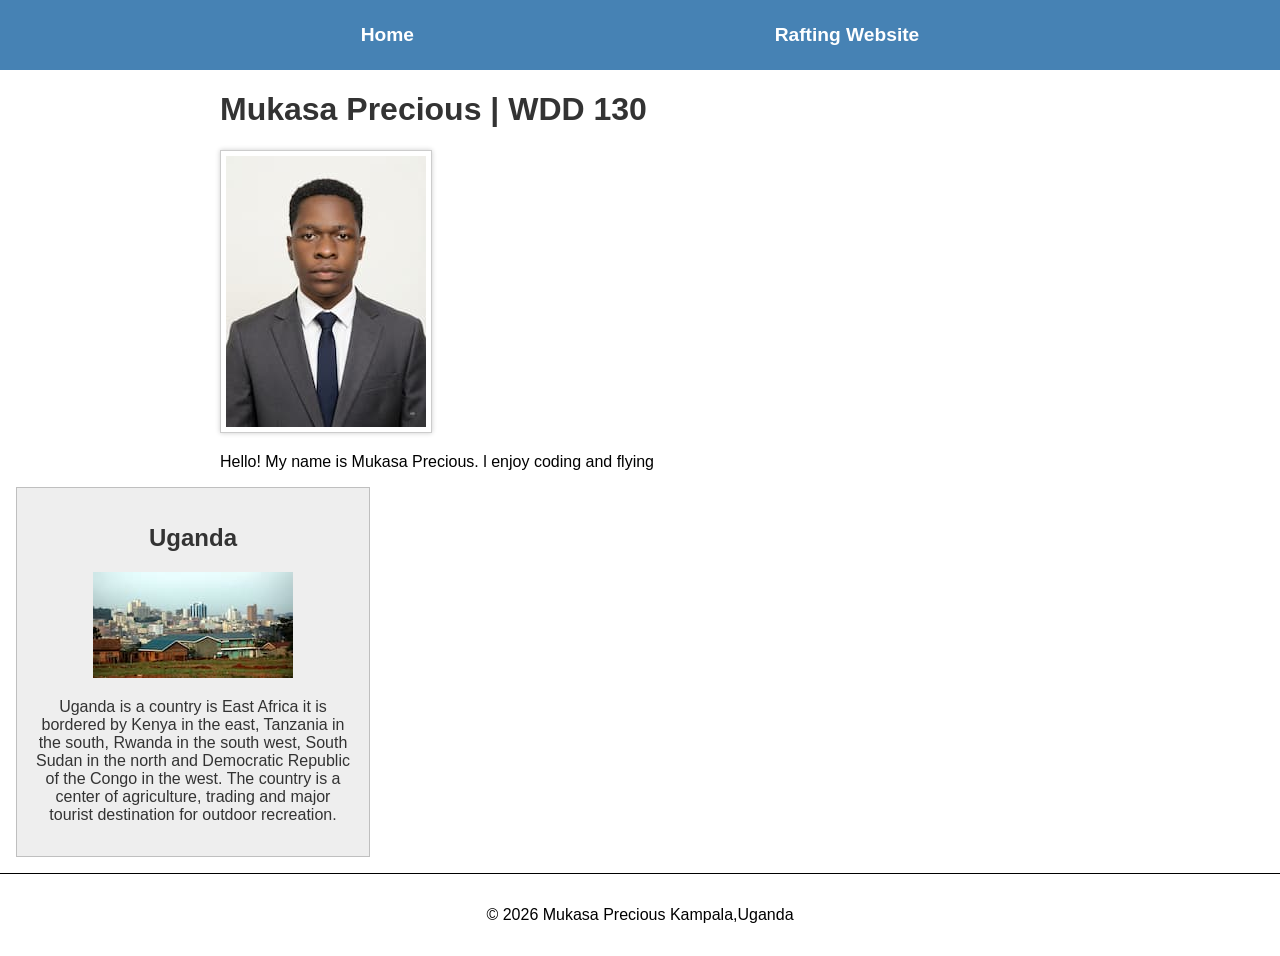
<file: index.html>
<!DOCTYPE html>
<html lang="en-US">

<head>
    <meta charset="UTF-8">
    <meta name="viewport" content="width=device-width, initial-scale=1.0">
    <title> Mukasa Precious | WDD 130</title>
    <meta name="description"
      content="Mukasa Precious  WDD 130 course home page showcasing my web development projects and background.">
    <meta name="author" content="Mukasa Precious">
    <link rel="stylesheet" href="styles/styles.css">
</head>

<div>
    <header>
        <nav>
            <a href="#">Home</a>
            <a href="wwr/about.html">Rafting Website</a>
        </nav>
    </header>
    <div class="grid">
        <main>
            <h1>Mukasa Precious | WDD 130</h1>
            <img src="images/profile.jpg" alt="Mukasa Precious" width="200">
            <p>Hello! My name is Mukasa Precious. l enjoy coding and flying</p>
        </main>
        <aside>
            <h2>Uganda</h2>
            <img src="images/uganda.jpg" alt="Uganda city 2006">
            <p>Uganda is a country is East Africa it is bordered by Kenya in the east, Tanzania in
                the
                south, Rwanda in the south west, South Sudan in the north and Democratic Republic of
                the
                Congo in the west. The country is a center of agriculture, trading and major tourist
                destination for outdoor recreation.</p>
        </aside>
    </div>

    <footer>
        <p>© 2026 Mukasa Precious Kampala,Uganda</p>
    </footer>
    </body>

</html>
</file>
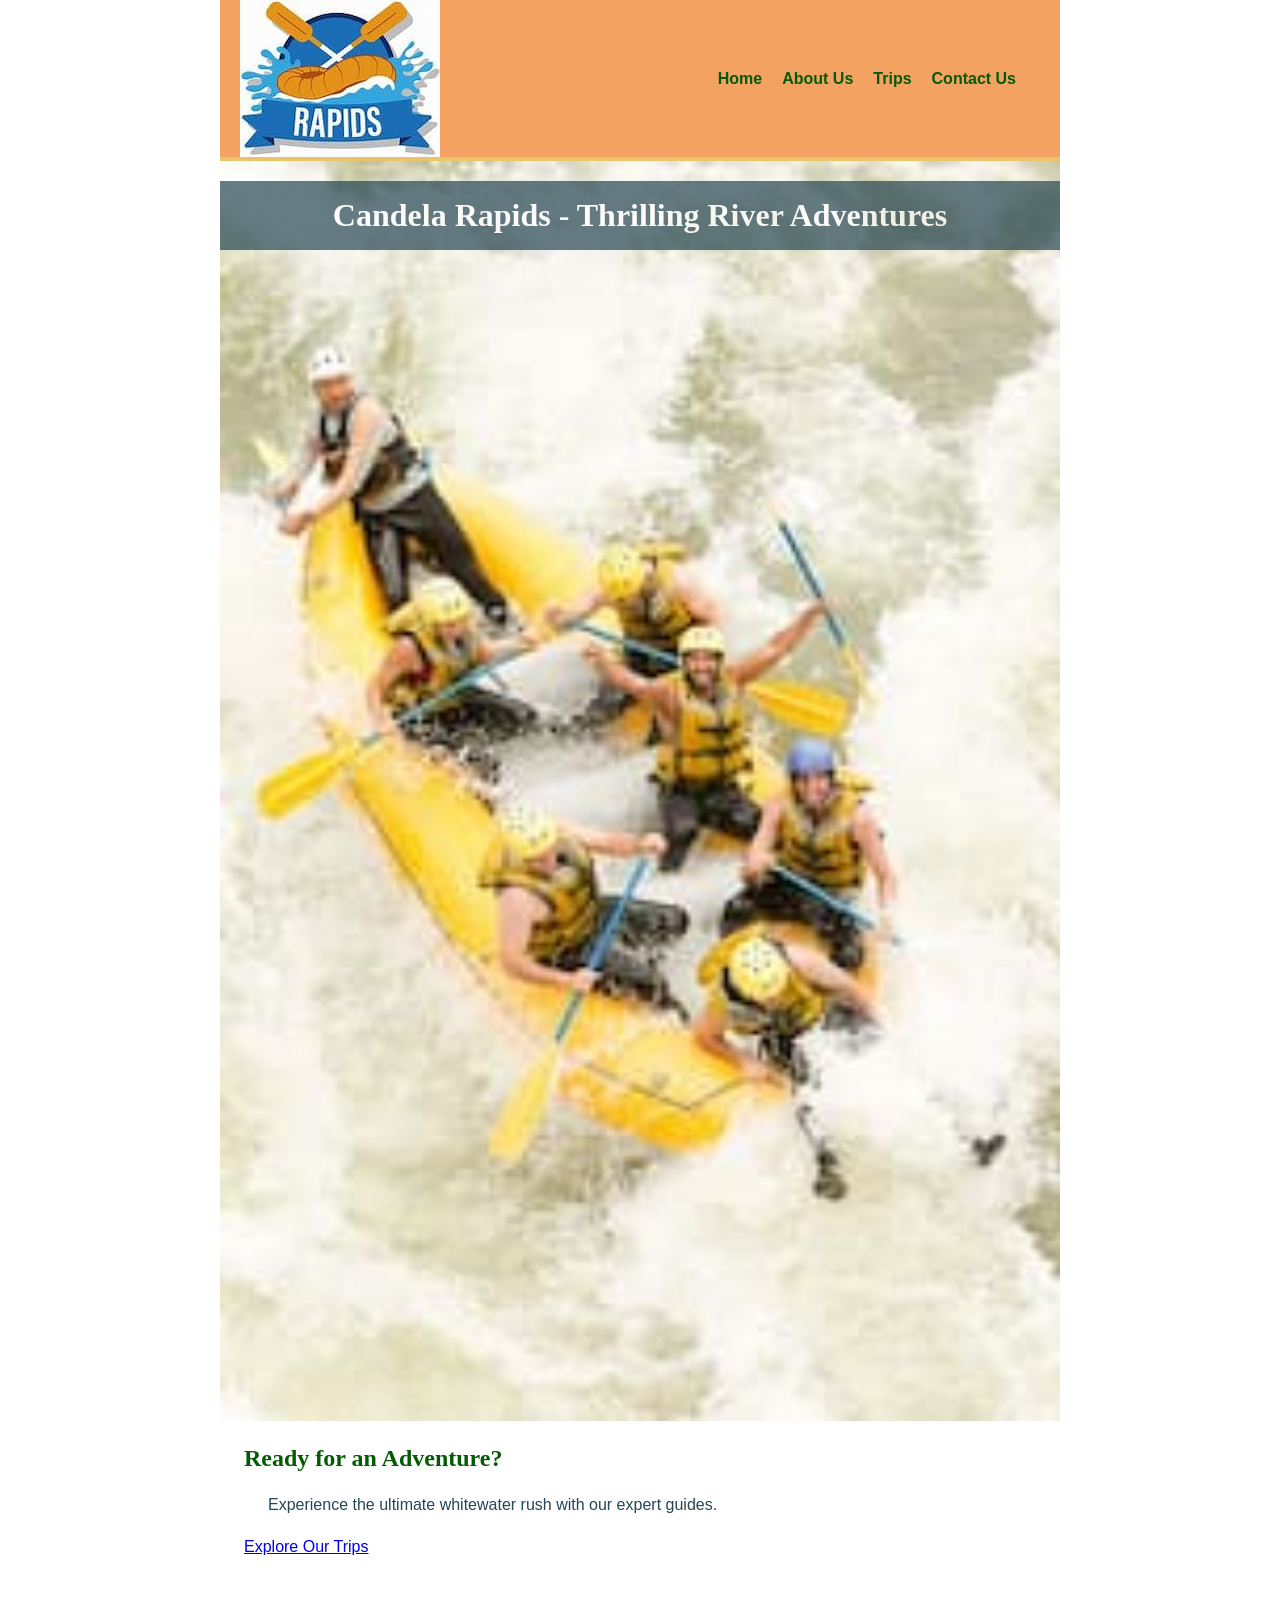
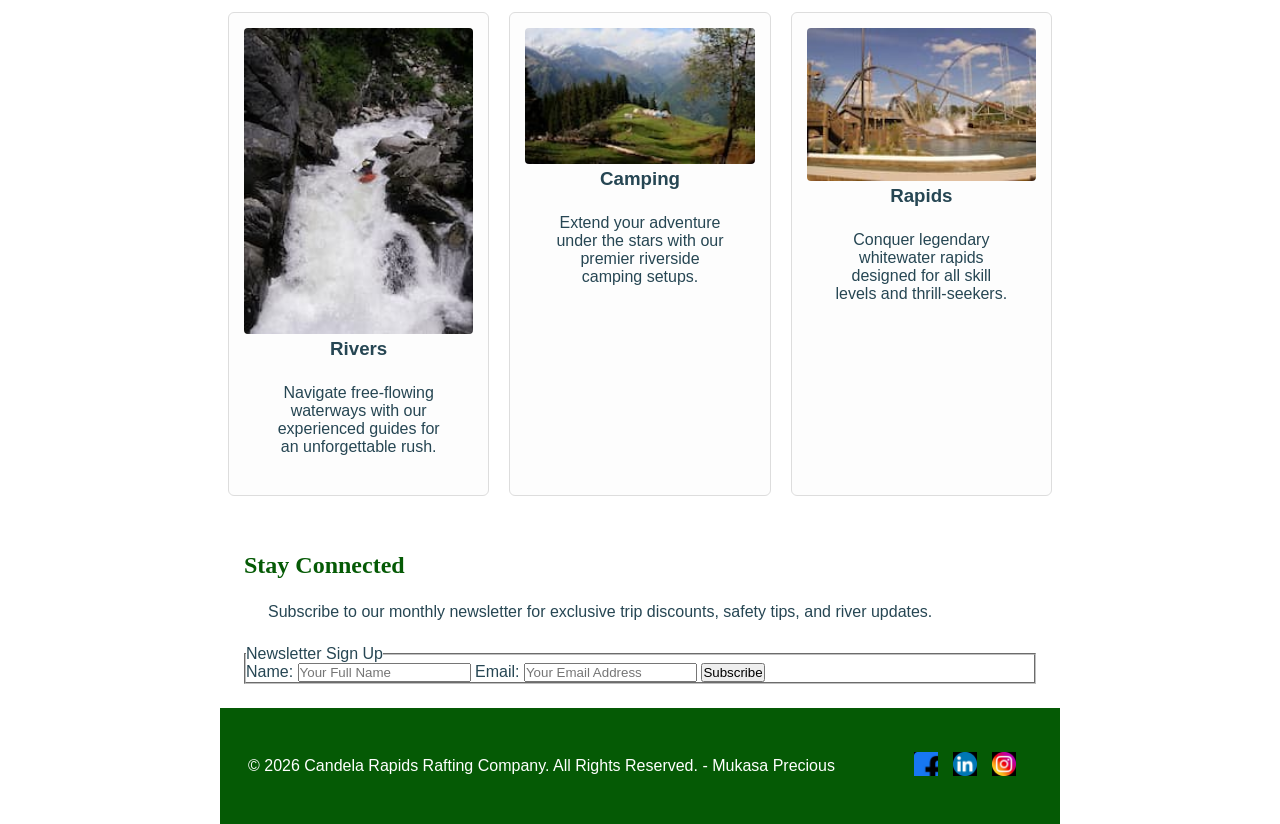
<file: wwr/index.html>
<!DOCTYPE html>
<html lang="en-US">

<head>
    <meta charset="UTF-8">
    <meta name="viewport" content="width=device-width, initial-scale=1.0">
    <title> Candela Rapids Rafting Company | Home</title>
    <meta name="description"
      content="Welcome to Candela Rapids Rafting Company. Discover epic river adventures, expert guides, and unforgettable outdoor experiences in Uganda.">
    <meta name="author" content="Mukasa Precious">
    <link rel="stylesheet" href="styles/rafting.css">
</head>

<body>
    <header>
        <img src="images/logo.jpg" alt="Rafting Site Logo">
        <nav>
            <ul>
                <li><a href="index.html">Home</a></li>
                <li><a href="about.html">About Us</a></li>
                <li><a href="trips.html">Trips</a></li>
                <li><a href="contact.html">Contact Us</a></li>
            </ul>
        </nav>
    </header>
    <main>
        <div class="hero">
            <img src="images/hero.jpg" alt="Whitewater Rafting Adventure">
            <h1>Candela Rapids - Thrilling River Adventures</h1>
            <section class="cta">
                <h2>Ready for an Adventure?</h2>
                <p>Experience the ultimate whitewater rush with our expert guides.</p>
                <a href="trips.html" class="cta-button">Explore Our Trips</a>
            </section>
        </div>
        <section class="home-grid">
            <div class="card">
                <img src="images/rivers.jpg" alt="Whitewater Rivers">
                <h3>Rivers</h3>
                <p>Navigate free-flowing waterways with our experienced guides for an unforgettable
                    rush.
                </p>
            </div>
            <div class="card">
                <img src="images/camping.jpg" alt="Rafting Camping Experience">
                <h3>Camping</h3>
                <p>Extend your adventure under the stars with our premier riverside camping setups.
                </p>
            </div>
            <div class="card">
                <img src="images/rapids.jpg" alt="Thrilling Rapids">
                <h3>Rapids</h3>
                <p>Conquer legendary whitewater rapids designed for all skill levels and
                    thrill-seekers.</p>
            </div>
        </section>
        <section class="newsletter-section">
            <h2>Stay Connected</h2>
            <p>Subscribe to our monthly newsletter for exclusive trip discounts, safety tips, and
                river
                updates.</p>
            <form action="#" method="post">
                <fieldset>
                    <legend>Newsletter Sign Up</legend>

                    <label for="newsletter-name">Name:</label>
                    <input type="text" id="newsletter-name" name="name" placeholder="Your Full Name"
                      required>

                    <label for="newsletter-email">Email:</label>
                    <input type="email" id="newsletter-email" name="email"
                      placeholder="Your Email Address" required>

                    <button type="submit">Subscribe</button>
                </fieldset>
            </form>
        </section>
    </main>
    </main>

    <footer>
        <p>&copy; 2026 Candela Rapids Rafting Company. All Rights Reserved. - Mukasa Precious</p>
        <nav class="socialmedia">
            <a href="https://facebook.com">
                <img src="images/facebook.jpg" alt="Facebook Icon">
            </a>
            <a href="https://linkedin.com">
                <img src="images/linkedin.jpg" alt="LinkedIn Icon">
            </a>
            <a href="https://instagram.com">
                <img src="images/instagram.jpg" alt="Instagram Icon">
            </a>
        </nav>
    </footer>
</body>

</html>
</body>
</file>
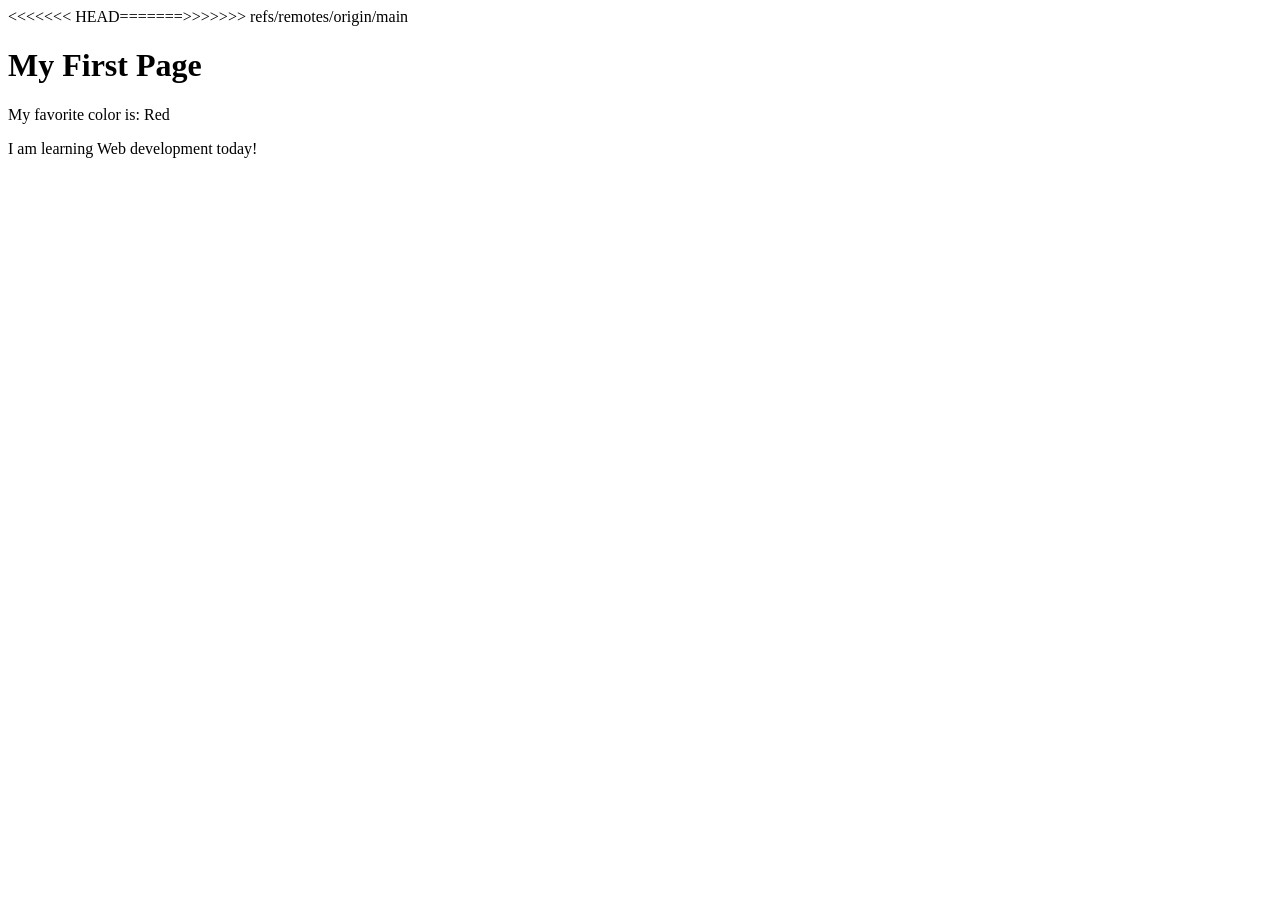
<file: week01/first-page.html>
<!DOCTYPE html>
<html lang="en">
<<<<<<< HEAD=======>>>>>>> refs/remotes/origin/main

    <head>
        <meta charset="UTF-8">
        <meta name="viewport" content="width=device-width, initial-scale=1.0">
        <title>My First Page</title>
    </head>

    <body>
        <h1>My First Page</h1>
        <p>My favorite color is: Red </p>
        <p> I am learning Web development today!</p>
    </body>

</html>
</file>
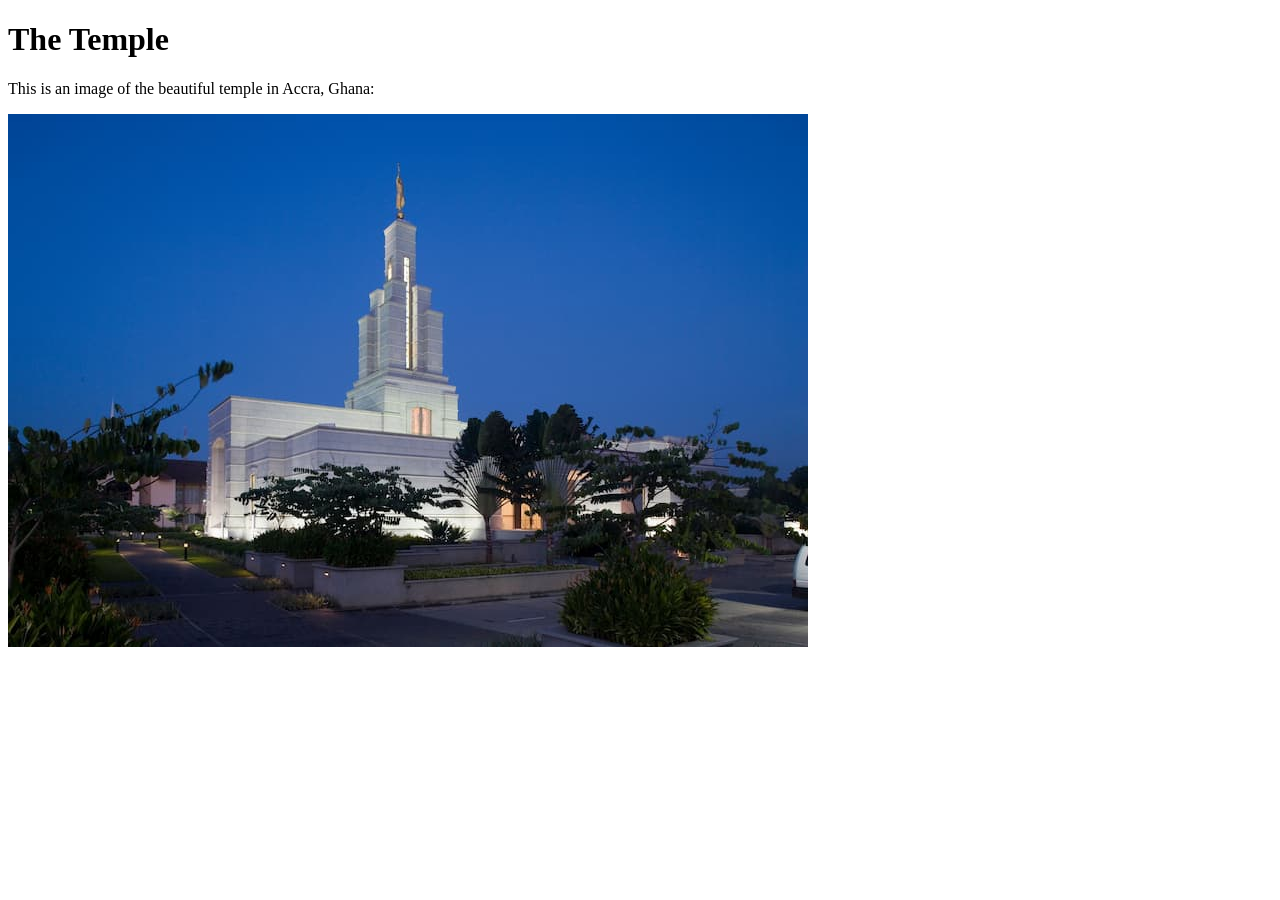
<file: week01/images-solution.html>
<!DOCTYPE html>
<html lang="en">
<head>
    <meta charset="UTF-8">
    <meta name="viewport" content="width=device-width, initial-scale=1.0">
    <title>Temple Image</title>
</head>
<body>
    <h1>The Temple</h1>
    <p>This is an image of the beautiful temple in Accra, Ghana:</p>
    <img src="images/temple-small.jpg" alt="The Accra Ghana Temple">
    
</body>
</html>
</file>
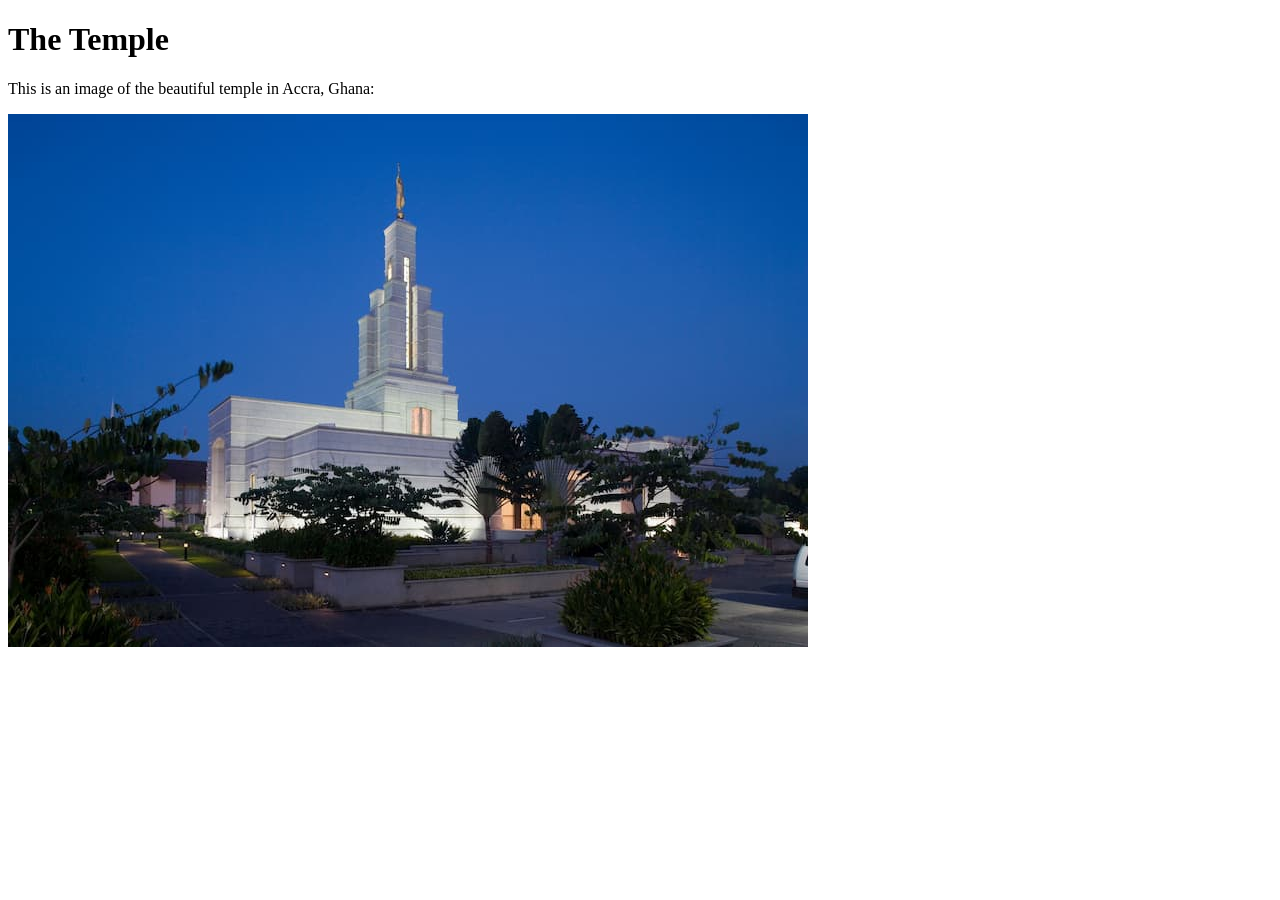
<file: week01/images.html>
<!DOCTYPE html>
<html lang="en">

<head>
    <meta charset="UTF-8">
    <meta name="viewport" content="width=device-width, initial-scale=1.0">
    <title>Temple Image</title>
</head>

<body>
    <h1>The Temple</h1>
    <p>This is an image of the beautiful temple in Accra, Ghana:</p>
    <img src="images/temple-small.jpg" alt="The Accra Ghana Temple">

</body>

</html>
</file>
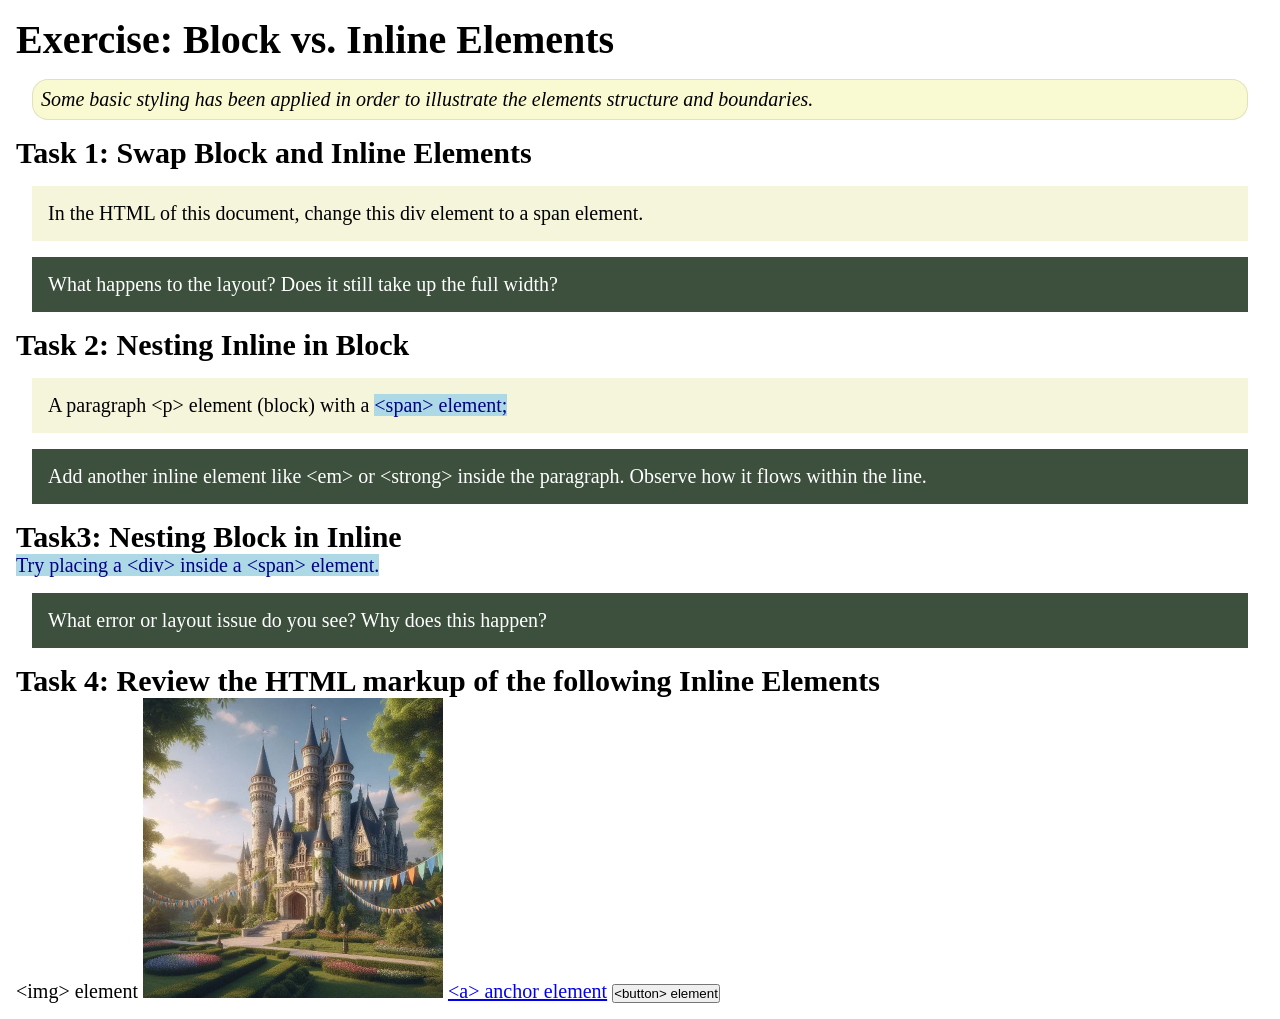
<file: week02/block-vs-inline.html>
<!DOCTYPE html>
<html lang="en">

<head>
    <meta charset="UTF-8">
    <meta name="viewport" content="width=device-width, initial-scale=1.0">
    <title>Exercise: Block vs. Inline Elements</title>
    <link rel="stylesheet" href="styles/block-vs-inline.css">
</head>

<body>
    <main>
        <h1>Exercise: Block vs. Inline Elements</h1>
        <p class="note">Some basic styling has been applied in order to illustrate the elements structure and
            boundaries.</p>

        <h2>Task 1: Swap Block and Inline Elements</h2>
        <div>In the HTML of this document, change this div element to a span element.</div>

        <p class="question">What happens to the layout? Does it still take up the full width?</p>

        <h2>Task 2: Nesting Inline in Block</h2>
        <p>A paragraph &lt;p&gt; element (block) with a <span>&lt;span&gt; element;</span></p>
        <p class="question">Add another inline element like &lt;em&gt; or &lt;strong&gt; inside the paragraph. Observe
            how it flows within the line.</p>

        <h2>Task3: Nesting Block in Inline</h2>
        <span>Try placing a &lt;div&gt; inside a &lt;span&gt; element.</span>
            <p class="question">What error or layout issue do you see? Why does this happen?</p>


            <h2>Task 4: Review the HTML markup of the following Inline Elements</h2>
        &lt;img&gt; element
        <img src="images/castle.webp" alt="placeholder image (images are inline)" width="300" height="300">
        <a href="https://churchofjesuschrist.org">&lt;a&gt; anchor element</a>
        <button type="button">&lt;button&gt; element</button>
    </main>
</body>

</html>
</file>
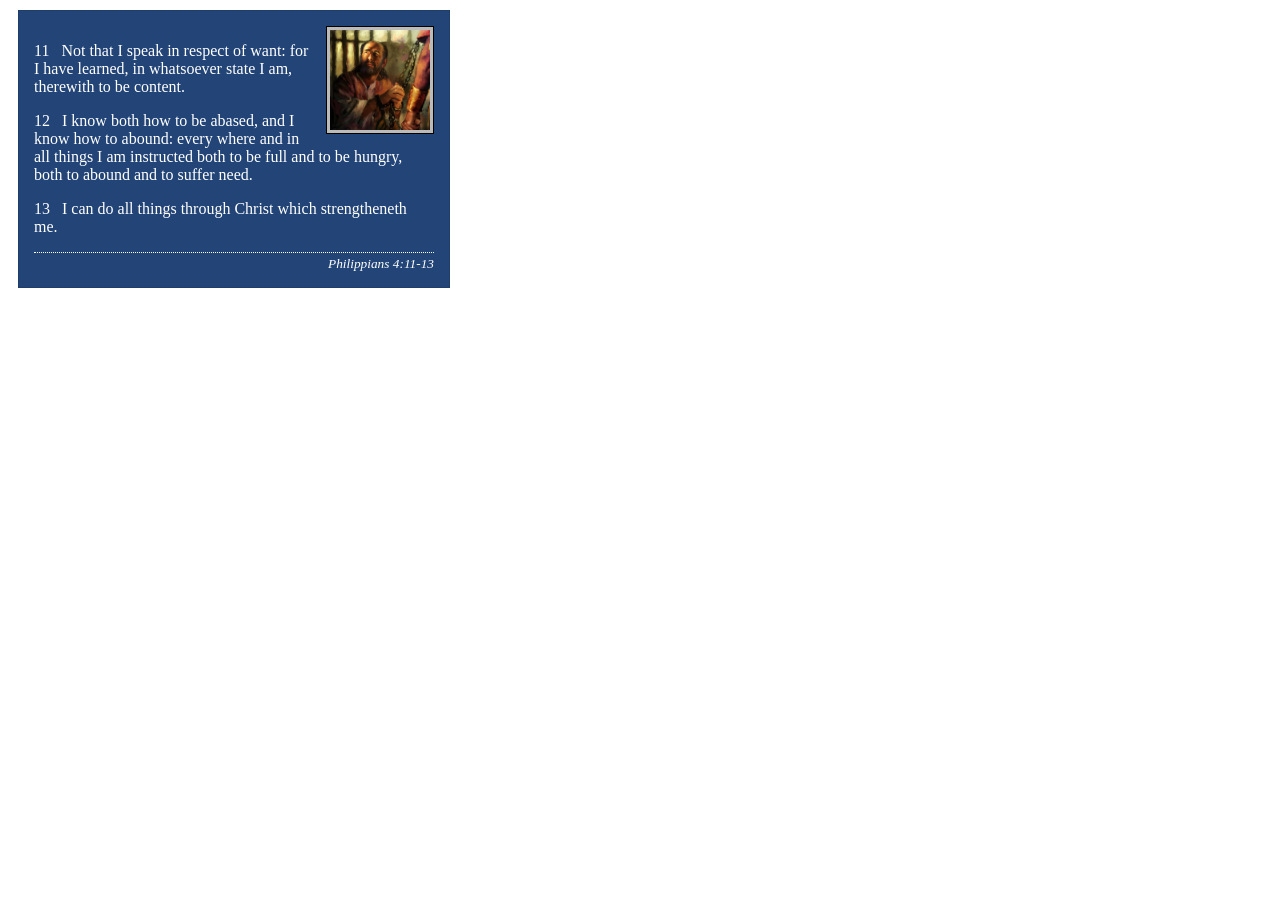
<file: week02/box-model-solution.html>
<!DOCTYPE html>
<html lang="en">
<head>
    <meta charset="UTF-8">
    <meta name="viewport" content="width=device-width, initial-scale=1.0">
    <title>Box Model Activity</title>
    <link rel="stylesheet" href="styles/box-model-solution.css">
</head>
<body>
    <main>
        <div class="callout">
            <img src="images/apostle-paul-imprisoned.webp" alt="Paul the Apostle - Imprisoned in Rome" width="200" height="200">
            <blockquote>
                <p>11 &nbsp; Not that I speak in respect of want: for I have learned, in whatsoever state I am, therewith to be content.</p>
                <p>12 &nbsp; I know both how to be abased, and I know how to abound: every where and in all things I am instructed both to be full and to be hungry, both to abound and to suffer need.</p>
                <p>13 &nbsp; I can do all things through Christ which strengtheneth me.</p>
            </blockquote>
            <cite>Philippians 4:11-13</cite>
        </div>
    </main>
</body>
</html>
</file>
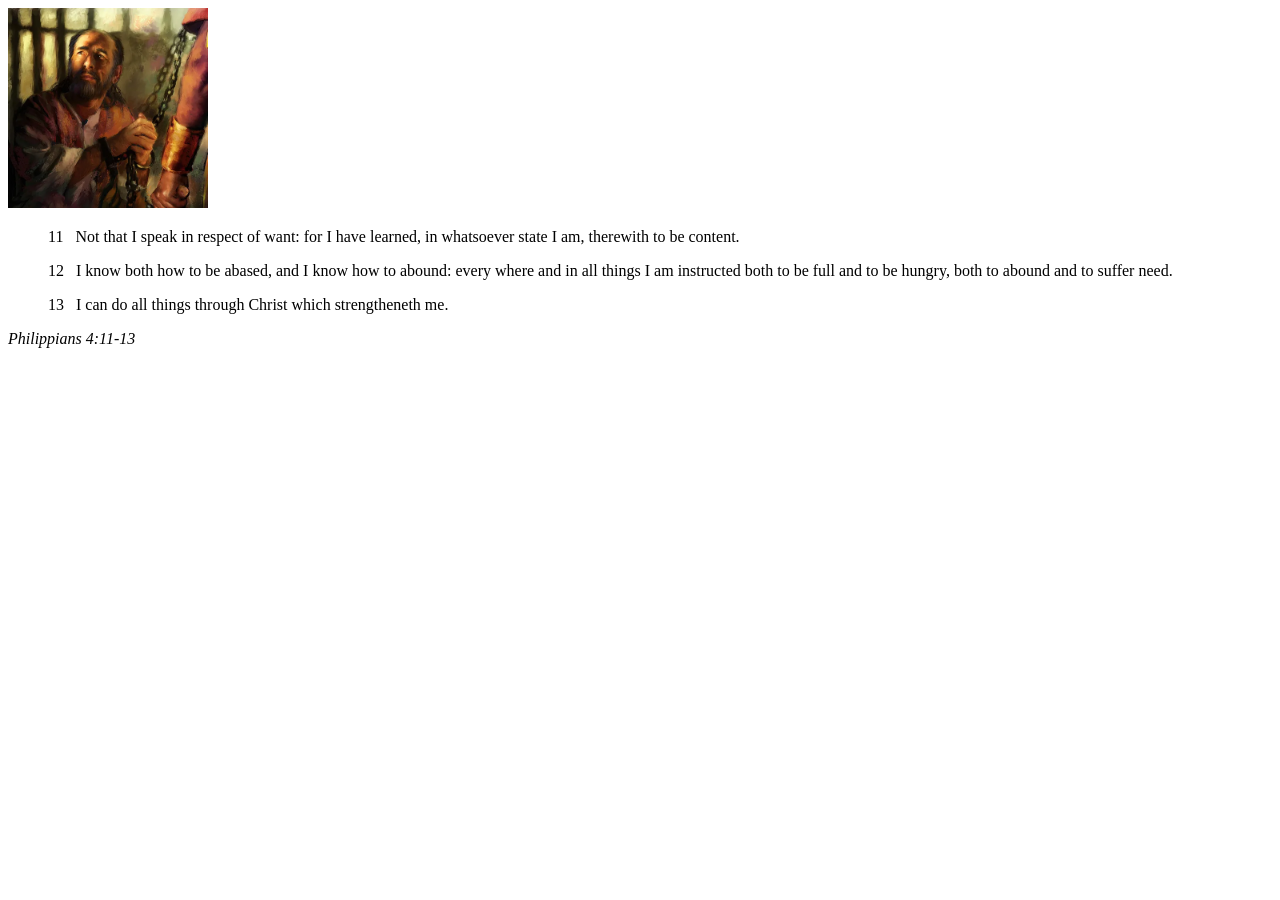
<file: week02/box-model.html>
<!DOCTYPE html>
<html lang="en">
<head>
    <meta charset="UTF-8">
    <meta name="viewport" content="width=device-width, initial-scale=1.0">
    <title>Box Model Activity</title>
</head>
<body>
    <main>
        <div class="callout">
            <img src="images/apostle-paul-imprisoned.webp" alt="Paul the Apostle - Imprisoned in Rome" width="200" height="200">
            <blockquote>
                <p>11 &nbsp; Not that I speak in respect of want: for I have learned, in whatsoever state I am, therewith to be content.</p>
                <p>12 &nbsp; I know both how to be abased, and I know how to abound: every where and in all things I am instructed both to be full and to be hungry, both to abound and to suffer need.</p>
                <p>13 &nbsp; I can do all things through Christ which strengtheneth me.</p>
            </blockquote>
            <cite>Philippians 4:11-13</cite>
        </div>
    </main>
</body>
</html>
</file>
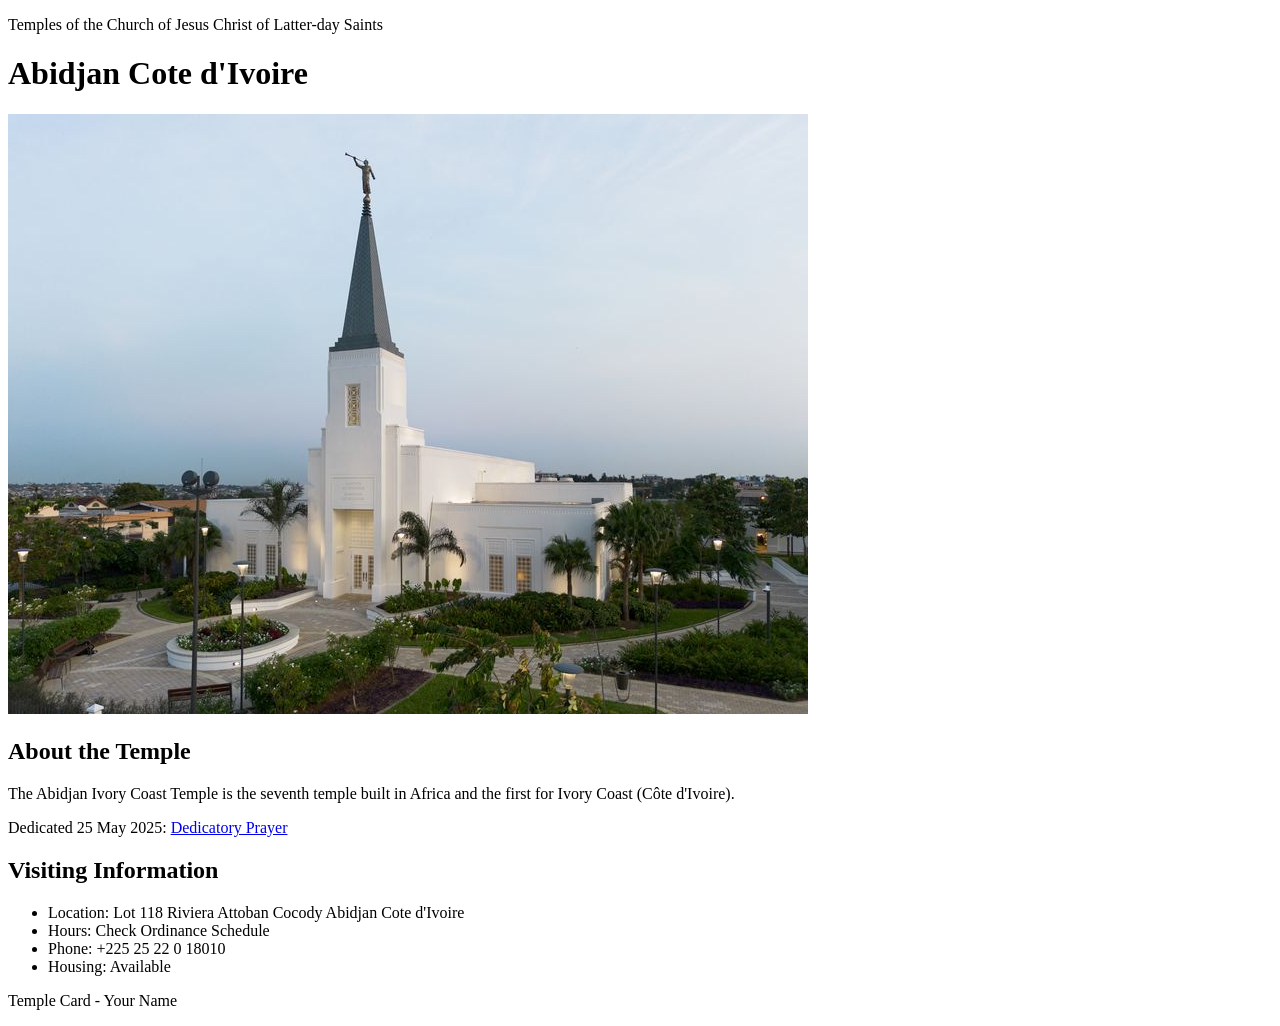
<file: week02/temple.html>
<!DOCTYPE html>
<html lang="en">

<head>
    <meta charset="UTF-8">
    <meta name="viewport" content="width=device-width, initial-scale=1.0">
    <title>Temple Card - Abidjan Cote d'Ivoire</title>
</head>

<body>
    <header>
        <p>Temples of the Church of Jesus Christ of Latter-day Saints</p>
    </header>
    <main>
        <h1>Abidjan Cote d'Ivoire</h1>
        <picture>
            <img src="images/abidjan-ivory-coast.jpeg" alt="Abidjan Cote d'Ivoire Temple">
        </picture>
        <section>
            <h2>About the Temple</h2>
            <p>The Abidjan Ivory Coast Temple is the seventh temple built in Africa and the first for Ivory Coast (Côte
                d'Ivoire).</p>
            <p>Dedicated 25 May 2025: <a
                    href="https://www.churchofjesuschrist.org/temples/dedicatory-prayer/abidjan-ivory-coast-temple/2025-05-25?lang=eng"
                    target="_blank" rel="noopener noreferrer">Dedicatory Prayer</a></p>
        </section>
        <section>
            <h2>Visiting Information</h2>
            <ul>
                <li>Location: Lot 118 Riviera Attoban Cocody Abidjan Cote d'Ivoire</li>
                <li>Hours: Check Ordinance Schedule</li>
                <li>Phone: +225 25 22 0 18010</li>
                <li>Housing: Available</li>
            </ul>
        </section>
    </main>
    <footer>
        <p>Temple Card - Your Name</p>
    </footer>
</body>

</html>
</file>
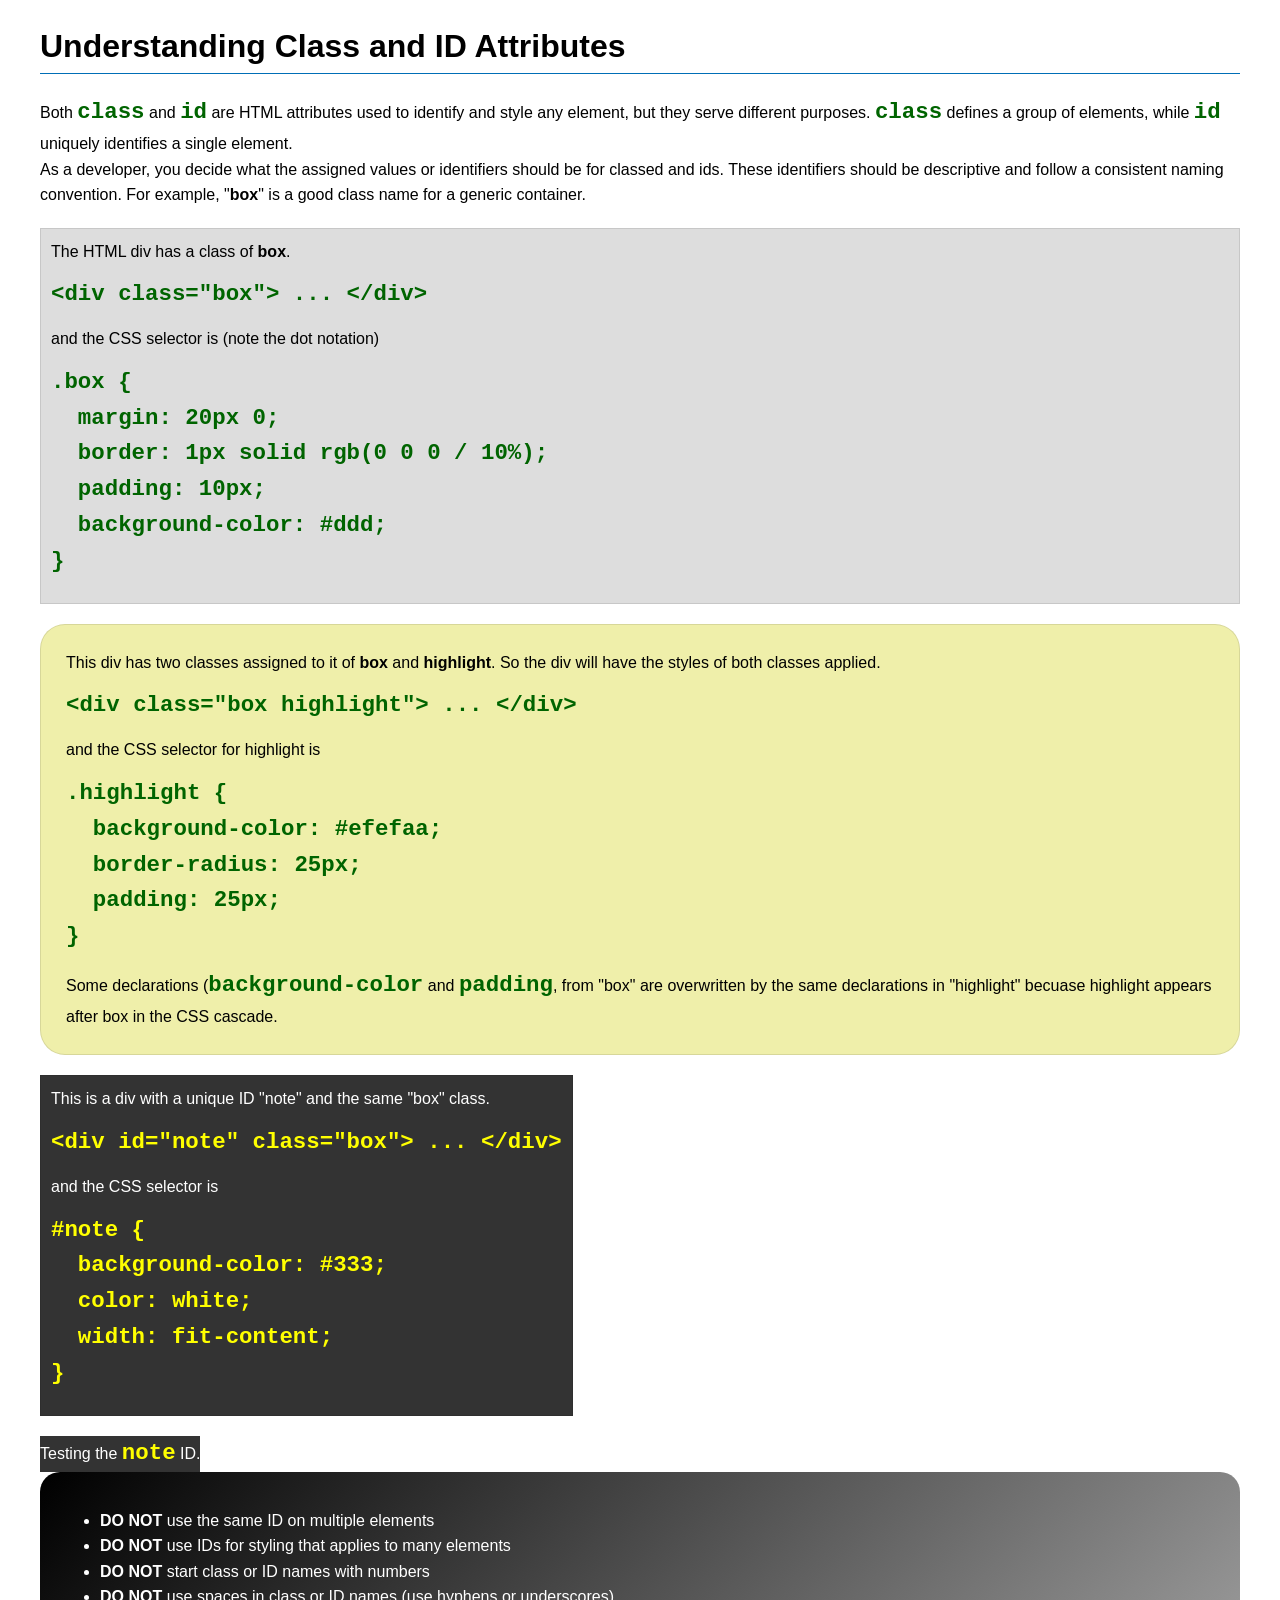
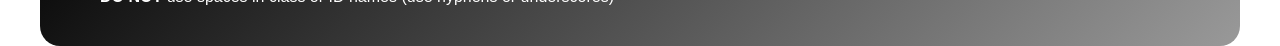
<file: week03/class-and-id.html>
<!DOCTYPE html>
<html lang="en">

<head>
    <meta charset="UTF-8">
    <meta name="viewport" content="width=device-width, initial-scale=1.0">
    <title>Class vs ID Attributes</title>
    <link rel="stylesheet" href="styles/class-and-id.css">
</head>

<body>
    <h1>Understanding Class and ID Attributes</h1>
    <p>Both <code>class</code> and <code>id</code> are HTML attributes used to identify and style any element, but they
        serve different purposes. <code>class</code> defines a group of elements, while <code>id</code> uniquely
        identifies a single element.</p>
    <p>As a developer, you decide what the assigned values or identifiers should be for classed and ids. These
        identifiers should be
        descriptive and follow a consistent naming convention. For example, "<strong>box</strong>" is a good class name
        for a generic container.</p>
    <div class="box">
        <p>The HTML div has a class of <strong>box</strong>.</p>
        <pre><code class="html">&lt;div class="box"&gt; ... &lt;/div&gt;</code></pre>
        and the CSS selector is (note the dot notation)
        <pre><code class="css">.box {
  margin: 20px 0;
  border: 1px solid rgb(0 0 0 / 10%);
  padding: 10px;
  background-color: #ddd; 
}</code></pre>
    </div>

    <div class="box highlight">
        <p>This div has two classes assigned to it of <strong>box</strong> and <strong>highlight</strong>. So the div
            will have the styles of both classes applied.</p>
        <pre><code class="html">&lt;div class="box highlight"&gt; ... &lt;/div&gt;</code></pre>
        and the CSS selector for highlight is
        <pre><code class="css">.highlight {
  background-color: #efefaa;
  border-radius: 25px;
  padding: 25px;
}</code></pre>
<p>Some declarations (<code>background-color</code> and <code>padding</code>, from "box" are overwritten by the same declarations in "highlight" becuase highlight appears after box in the CSS cascade.</p>
    </div>

    <div id="note" class="box">
        <p>This is a div with a unique ID "note" and the same "box" class.</p>
        <pre><code class="html">&lt;div id="note" class="box"&gt; ... &lt;/div&gt;</code></pre>
        and the CSS selector is
        <pre><code class="css">#note {
  background-color: #333;
  color: white;
  width: fit-content;
}</code></pre>
    </div>

    <div id="note">
        <p>Testing the <code>note</code> ID.</p>
    </div>

    <section id="best-practice">
        <ul>
            <li><strong>DO NOT</strong> use the same ID on multiple elements</li>
            <li><strong>DO NOT</strong> use IDs for styling that applies to many elements</li>
            <li><strong>DO NOT</strong> start class or ID names with numbers</li>
            <li><strong>DO NOT</strong> use spaces in class or ID names (use hyphens or underscores)</li>
        </ul>
    </section>




</body>

</html>
</file>
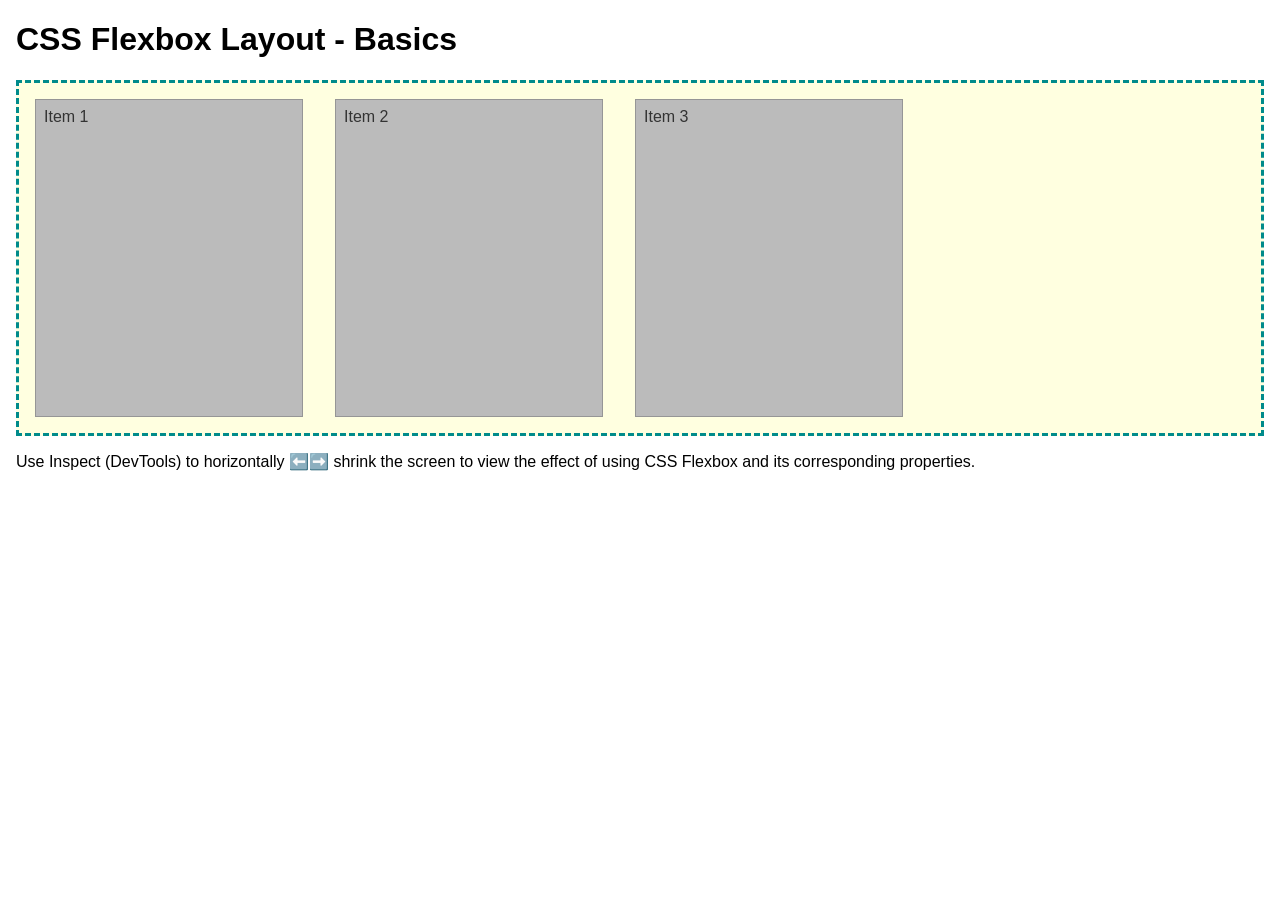
<file: week04/flexbox-layout.html>
<!DOCTYPE html>
<html lang="en">
<head>
    <meta charset="UTF-8">
    <meta name="viewport" content="width=device-width, initial-scale=1.0">
    <title>CSS Flexbox Layout - Basics</title>
    <link rel="stylesheet" href="styles/flexbox.css">
</head>
<body>
    <main>
        <h1>CSS Flexbox Layout - Basics</h1>
        <div class="flex-container">
            <div class="flex-item item1">Item 1</div>
            <div class="flex-item item2">Item 2</div>
            <div class="flex-item item3">Item 3</div>
        </div>
        <p>Use Inspect (DevTools) to horizontally ⬅️➡️ shrink the screen to view the effect of using CSS Flexbox and its corresponding properties.</p>
    </main>
</body>
</html>
</file>
<file: styles/styles.css>
main {
    max-width: 840px;
    margin: 0 auto;
}

body {
    font-family: Arial, sans-serif;
    margin: 0;
    padding: 0;
}

header {
    background-color: #333;
}

nav {
    background-color: steelblue;
    padding: 1rem;
    display: flex;
    justify-content: space-evenly;
    align-items: center;
}

nav a {
    color: block;
    padding: 0.5rem 1rem;
    text-decoration: none;
    font-size: 1.2rem;
    font-weight: 700;
    color: #fff;/% shorthand for white %/
}

h1 {
    color: #333;
}

main img {
    width: 200px;
    height: auto;
    border: 1px solid #ccc;
    padding: 5px;
    box-shadow: 0 0 5px rgba(0, 0, 0, 0.2);
}

aside {
    width: 20rem;
    margin: 1rem;
    border: 1px solid rgb(0 0 0 / 0.2);
    /* 1 */
    padding: 1rem;
    background-color: #eee;
    color: #333;
    text-align: center;
}

aside img {
    width: 200px;
    height: auto;
}

p {
    padding: 0;
}

footer {
    margin-top: 15px;
    border-top: 1px solid #000;
    text-align: center;
    padding: 1rem;
}
</file>
<file: wwr/styles/rafting.css>
:root {
    --primary-color: #055a05;
    /* forest green */
    --secondary-color: #f4a261;
    /* warm sand */
    --accent1-color: #264653;
    /* dark slate blue */
    --accent2-color: #e9c46a;
    /* light golden yellow */
    --heading-font: "Times New Roman", "Georgia", serif;
    --body-font: Arial, Helvetica, sans-serif;
}

* {
    margin: 0;
    padding: 0;
    box-sizing: border-box;
}

body {
    font-family: var(--body-font);
    color: var(--accent1-color);
}

header,
main,
footer {
    width: 840px;
    margin: 0 auto;
}

header {
    background-color: var(--secondary-color);
    border-bottom: 4px solid var(--accent2-color);
    display: grid;
    grid-template-columns: auto 1fr;
    align-items: center;
    padding: 0 20px;
}

h1,
h2 {
    font-family: var(--heading-font);
    color: var(--primary-color);
}

nav,
p,
section,
article {
    margin: 16px;
    padding: 8px;
}

header nav {
    justify-self: end;
}

header nav ul {
    display: flex;
    list-style: none;
    gap: 20px;
}

header nav ul li a {
    text-decoration: none;
    font-family: var(--body-font);
    color: var(--primary-color);
    font-weight: bold;
}

.socialmedia a {
    text-decoration: none;
}

/* Hero Section with Overlays */
.hero {
    position: relative;
}

.hero img {
    display: block;
    width: 100%;
    height: auto;
}

/* =========================================
   NEW ADDITIONS FOR CONTACT US PAGE
   ========================================= */

/* Company Info Section */
.contact-info-section {
    text-align: center;
    margin-top: 20px;
}

.company-details p {
    margin: 5px 0;
    font-size: 1.05rem;
}

/* Map and Form Layout Grid */
.map-form-section {
    display: grid;
    grid-template-columns: 1fr 1fr;
    gap: 20px;
    align-items: start;
    margin: 20px 0;
}

.map-container iframe {
    width: 100%;
    height: 100%;
    min-height: 400px;
    border: none;
    /* Replaces inline border:0 style */
    border-radius: 6px;
}

/* Form Styles */
.form-container {
    background-color: #f9f9f9;
    padding: 20px;
    border: 1px solid #ddd;
    border-radius: 6px;
}

.form-container fieldset {
    border: none;
    padding: 0;
    margin: 0;
}

.form-container legend {
    font-weight: bold;
    font-family: var(--heading-font);
    color: var(--primary-color);
    font-size: 1.2rem;
    margin-bottom: 10px;
}

.form-container label {
    display: block;
    margin-top: 12px;
    font-weight: bold;
    font-size: 0.95rem;
}

.form-container input[type="text"],
.form-container input[type="email"],
.form-container textarea {
    width: 100%;
    padding: 8px;
    margin-top: 5px;
    border: 1px solid #ccc;
    border-radius: 4px;
    font-family: var(--body-font);
}

/* Radio Group & Checkbox layout */
.radio-group {
    margin-top: 15px;
    border: 1px solid #ddd;
    padding: 10px;
    border-radius: 4px;
    background-color: #fff;
}

.radio-group legend {
    font-size: 1rem;
    margin-bottom: 5px;
}

.radio-group div {
    margin-top: 6px;
    display: flex;
    align-items: center;
    gap: 8px;
}

.radio-group input[type="radio"],
.checkbox-container input[type="checkbox"] {
    cursor: pointer;
}

.checkbox-container {
    margin: 15px 0;
    display: flex;
    align-items: center;
    gap: 10px;
}

.checkbox-container label {
    margin-top: 0;
    font-weight: normal;
    cursor: pointer;
}

/* Styled Submit Button */
.form-container button[type="submit"] {
    background-color: var(--primary-color);
    color: white;
    padding: 12px 20px;
    border: none;
    border-radius: 4px;
    cursor: pointer;
    font-size: 1rem;
    font-weight: bold;
    width: 100%;
    transition: background-color 0.3s ease;
}

.form-container button[type="submit"]:hover {
    background-color: #043f04;
}

/* Employee Profiles Grid */
.employees-section {
    text-align: center;
    margin-top: 40px;
}

.employee-grid {
    display: grid;
    grid-template-columns: repeat(3, 1fr);
    gap: 20px;
    margin-top: 20px;
}

.employee-grid figure {
    background: #fdfdfd;
    border: 1px solid #eee;
    padding: 15px;
    border-radius: 6px;
    margin: 0;
}

.employee-grid img {
    width: 100px;
    height: 100px;
    border-radius: 50%;
    object-fit: cover;
    margin-bottom: 10px;
}

.employee-grid figcaption {
    font-weight: bold;
    color: var(--accent1-color);
}

.hero h1 {
    position: absolute;
    top: 20px;
    width: 100%;
    padding: 16px;
    text-align: center;
    opacity: 0.7;
    background-color: var(--accent1-color);
    color: #fff;
    font-family: var(--heading-font);
}

.hero article {
    position: absolute;
    bottom: 20px;
    left: 20px;
    right: 20px;
    background-color: rgba(255, 255, 255, 0.9);
    padding: 16px;
    border-radius: 4px;
}

.hero article img {
    float: right;
    width: 125px;
    margin-left: 12px;
    border-radius: 4px;
}

/* --- Adventures Section Layout --- */
.adventures {
    padding: 20px;
    text-align: center;
}

.adventure-grid {
    display: grid;
    grid-template-columns: repeat(5, 1fr);
    gap: 15px;
    margin-top: 15px;
}

.adventure-grid figure {
    margin: 0;
}

.adventure-grid img {
    width: 100%;
    height: auto;
    border-radius: 4px;
}

.adventure-grid figcaption {
    font-size: 0.9rem;
    margin-top: 5px;
    font-family: var(--body-font);
}

/* --- Footer Layout & Social Icons --- */
footer {
    display: flex;
    justify-content: space-between;
    align-items: center;
    padding: 20px;
    background-color: var(--primary-color);
    color: #fff;
}

footer p {
    margin: 0;
}

footer .socialmedia {
    display: flex;
    gap: 15px;
}

footer .socialmedia img {
    width: 24px;
    height: 24px;
}

.home-grid {
    display: grid;
    grid-template-columns: repeat(3, 1fr);
    gap: 20px;
    margin: 40px 0;
    text-align: center;
}

.home-grid .card {
    background-color: #fdfdfd;
    border: 1px solid #ddd;
    padding: 15px;
    border-radius: 6px;
}

.home-grid .card img {
    width: 100%;
    height: auto;
    border-radius: 4px;
}

/* Trip Cards Layout */
.trip-card {
    display: grid;
    grid-template-columns: 1fr 2fr;
    gap: 20px;
    background: #f9f9f9;
    border: 1px solid #ddd;
    padding: 20px;
    border-radius: 6px;
    margin-bottom: 20px;
    align-items: center;
}

.trip-card img {
    width: 100%;
    height: auto;
    border-radius: 4px;
}

/* Trip Table Styling */
.trip-table {
    width: 100%;
    border-collapse: collapse;
    margin: 30px 0;
    font-family: var(--body-font);
}

.trip-table th,
.trip-table td {
    border: 1px solid #ddd;
    padding: 12px;
    text-align: left;
}

.trip-table th {
    background-color: var(--primary-color);
    color: white;
}

.trip-table tr:nth-child(even) {
    background-color: #f2f2f2;
}
</file>
<file: week02/styles/block-vs-inline.css>
* {
    margin: 0;
    padding: 0;
}

body {
    font-size: 20px;
    margin: 1rem;
}

p,
div {
    background-color: beige;
    margin: 1rem;
    padding: 1rem;
}

span {
    color: navy;
    background-color: lightblue;
}

code {
    margin: 0;
    padding: 0;
    color: green;
    font-size: 1.2rem;
}

.note {
    font-style: italic;
    background-color: lightgoldenrodyellow;
    border-radius: 1rem;
    border: 1px solid rgb(0 0 0 / 10%);
    margin: 1rem;
    padding: .5rem;
}

.question {
    background-color: #3d503d;
    color: #fff;
}
</file>
<file: week02/styles/box-model-solution.css>
.callout {
    max-width: 400px;
    margin: 10px;
    border: 1px solid rgba(0, 0, 0, .1);
    padding: 15px;
    background-color: #247;
    color: #fff;
}

.callout img {
    float: right;
    margin: 0 0 10px 15px;
    border: 1px solid #000;
    padding: 3px;
    background-color: #bbb;
    width: 100px;
    height: auto;

}

blockquote {
    margin: 0;
}

cite {
    display: block;
    border-top: 1px dotted #fff;
    padding-top: 3px;
    text-align: right;
    font-size: smaller;
}
</file>
<file: week03/styles/class-and-id.css>
body {
    font-family: Arial, sans-serif;
    line-height: 1.6;
    margin: 0;
    padding: 0 40px;
}

h1 {
    border-bottom: 1px solid rgb(0 110 182);
    padding-bottom: 0;
}



p {
    margin: 0;
}

code {
    color: darkgreen;
    font-weight: 700;
    font-size: 1.4rem;
}

/* Class examples - can be reused */

.box {
    margin: 20px 0;
    border: 1px solid rgb(0 0 0 / 10%);
    padding: 10px;
    background-color: #ddd; /* this is shorthand for #dddddd */
}

.highlight {
    background-color: #efefaa;
    border-radius: 25px;
    padding: 25px;
}

/* ID examples - should be unique */

#note {
    background-color: #333;
    color: white;
    width: fit-content;
}

#note code {
    color: yellow;
}

#best-practice {
    background: linear-gradient(135deg, #000 0%, #999 100%);
    color: white;
    border-radius: 20px;
    padding: 20px
}
</file>
<file: week04/styles/flexbox.css>
body {
    font-family: Helvetica, Arial, sans-serif;
    margin: 1rem;
}

.flex-container {
    border: 3px dashed darkcyan;
    background-color: lightyellow;
    display: flex;
    flex-wrap: wrap;
}

.flex-item {
    width: 250px;
    margin: 1rem;
    border: 1px solid rgb(0 0 0 / 20%);
    padding: 0.5rem;
    background-color: #bbb;
    color: #333;
}

.item1 {
    min-height: 100px;
}

.item2 {
    min-height: 200px;
}

.item3 {
    min-height: 300px;
}
</file>
